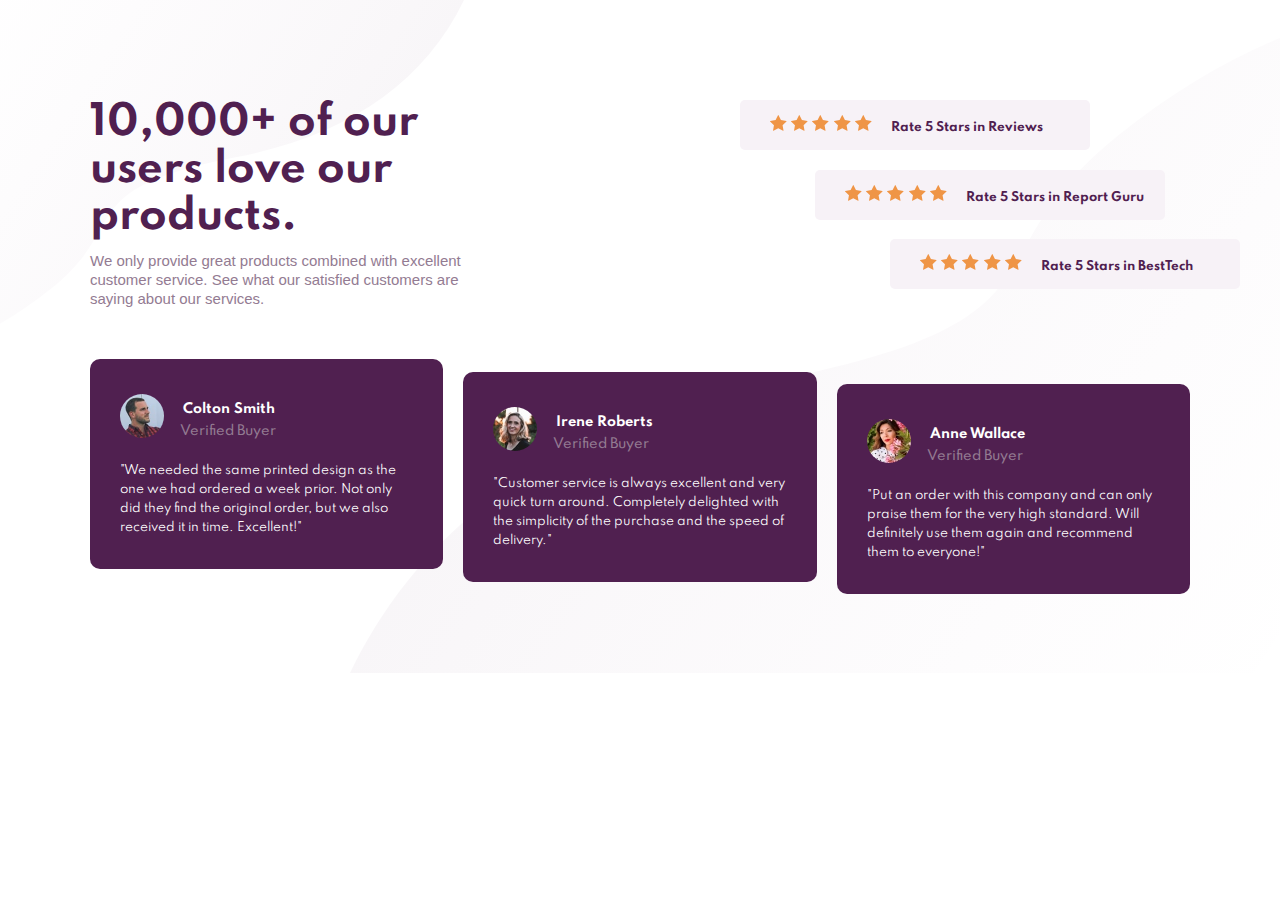
<file: index.html>
<!DOCTYPE html>
<html lang="en">
  <head>
    <meta charset="UTF-8" />
    <meta name="viewport" content="width=device-width, initial-scale=1.0" />
    <!-- displays site properly based on user's device -->
    <title>Frontend Mentor | Social proof section</title>
    <link rel="stylesheet" href="./css/style.css">
  </head>
  <body>
    <!-- Header -->
    <section class="header">
      <div class="container grid">
        <!-- Header Heading left -->
        <div class="header-heading">
          <h1 class="heading-text">10,000+ of our users love our products.
          </h1>
          <p class="heading-parghraph">We only provide great products combined with excellent customer service.
            See what our satisfied customers are saying about our services.
          </p>
        </div>
        <!-- Stars Rating -->
      <div class="flex-end">
        <div class="rating">
          <!-- item - 1 -->
          <div class="item-1 bg-color">
            <img src="./images/icon-star.svg" alt="">
            <img src="./images/icon-star.svg" alt="">
            <img src="./images/icon-star.svg" alt="">
            <img src="./images/icon-star.svg" alt="">
            <img src="./images/icon-star.svg" alt="">
            <span class="feedback">Rate 5 Stars in Reviews</span>
          </div>
          <!-- item - 2 -->
          <div class="item-2 bg-color">
            <img src="./images/icon-star.svg" alt="">
            <img src="./images/icon-star.svg" alt="">
            <img src="./images/icon-star.svg" alt="">
            <img src="./images/icon-star.svg" alt="">
            <img src="./images/icon-star.svg" alt="">
            <span class="feedback">Rate 5 Stars in Report Guru
            </span>
          </div>
          <!-- item - 3 -->
          <div class="item-3 bg-color">
            <img src="./images/icon-star.svg" alt="">
            <img src="./images/icon-star.svg" alt="">
            <img src="./images/icon-star.svg" alt="">
            <img src="./images/icon-star.svg" alt="">
            <img src="./images/icon-star.svg" alt="">
            <span class="feedback">Rate 5 Stars in BestTech</span>
          </div>
        </div>
      </div>
      </div>
    </section>
    <!-- Cards -->
    <section class="card">
      <div class="container grid">
        <!-- box-1 -->
    <div class="box-1 box">
      <img src="./images/image-colton.jpg" alt="">
      <span class="dev-name">Colton Smith </span>
      <p class="dev-position">Verified Buyer</p>
      <p class="dev-bio">"We needed the same printed design as the one we had ordered a week prior.
        Not only did they find the original order, but we also received it in time.
        Excellent!"
      </p>
    </div>
    <!-- box-2 -->
    <div class="box-2 box">
      <img src="./images/image-irene.jpg" alt="">
      <span class="dev-name">Irene Roberts  </span>
      <p class="dev-position">Verified Buyer</p>
      <p class="dev-bio">"Customer service is always excellent and very quick turn around. Completely
        delighted with the simplicity of the purchase and the speed of delivery."            
      </p>
    </div>
    <!-- box-3 -->
    <div class="box-3 box">
      <img src="./images/image-anne.jpg" alt="">
      <span class="dev-name">Anne Wallace</span>
      <p class="dev-position">Verified Buyer</p>
      <p class="dev-bio">"Put an order with this company and can only praise them for the very high
        standard. Will definitely use them again and recommend them to everyone!"
      </p>
    </div>
      </div>
    </section>
  </body>
</html>
</file>
<file: css/style.css>
/* Weights: 400, 500, 700 */

@font-face{
    font-family: rg;
    src: url("./../font/Spartan-Regular.ttf");
}
@font-face{
    font-family: md;
    src: url("./../font/Spartan-Medium.ttf");
}
@font-face{
    font-family: bo;
    src: url("./../font/Spartan-Bold.ttf");
}
:root{
    --Very-Dark-Magenta: hsl(300, 43%, 22%);
    --Soft-Pink: hsl(333, 80%, 67%);
    --Dark-Grayish-Magenta: hsl(303, 10%, 53%);
    --Light-Grayish-Magenta: hsl(300, 24%, 96%);
    --White: hsl(0, 0%, 100%);
}
*{
    box-sizing: border-box;
    margin: 0;
    padding: 0;
}
body{
    margin: 0;
    padding: 0;
    box-sizing: border-box;
    font-family: 'Spartan', sans-serif;
    font-size: 15px;
    background-color: #fff;
    background-image: url("./../images/bg-pattern-top-desktop.svg"), url("./../images/bg-pattern-bottom-desktop.svg");
    background-repeat: no-repeat, no-repeat;
    background-position: -120px 0, 350px 0px;
}
/* Basic styeling */
h1{
    font-weight: bo;
    color: var(--Very-Dark-Magenta);
}
h3{
    font-weight: md;
    color: var(--White);
}
p{
    font-weight: rg;
    line-height: 1.2rem;
}
/* Utilites */
.grid{
    display: grid;
    grid-template-columns: 35% 65%;
    margin: 0 auto;
    justify-content: space-between;
    gap: 50px;
}
.container{
    /* border: 1px solid red; */
    width: 1100px;
}
/* Header left */
.header-heading{
    margin-top: 100px;
}
.header-heading .heading-text{
    color: var(--Very-Dark-Magenta);
    font-family: bo;
    font-size: 2.5rem;
    padding-bottom: 10px;
}
.header-heading .heading-parghraph{
    color: var(--Dark-Grayish-Magenta);   
}
/* Header Right Rating */
.flex-end{
    margin-top: 100px;
    display: grid;
    justify-content: flex-end;
}
.rating{
    display: grid;
    width: 500px;
}
.bg-color{
    background-color: var(--Light-Grayish-Magenta);
    width: 350px;
    border-radius: 5px;
    height: 50px;
}
.bg-color *{
    position: relative;
    top: 15px;
    left: 30px;
}

.item-1{
    justify-self: flex-start;
}
.item-2{
    justify-self: center;
}
.item-3{
    justify-self: flex-end;
}
.feedback{
    font-family: bo;
    font-size: 12px;
    margin-left: 15px;
    color: var(--Very-Dark-Magenta);
}   
/* Card */
.card{
    margin-top: 50px;
}
.card .grid{
    grid-template-columns: repeat(3,1fr);
    height: 250px;
    justify-content: space-between;
    gap: 20px;
}
.box{
    background-color: var(--Very-Dark-Magenta);
    height: 210px;
    border-radius: 10px;
    padding: 35px 30px;
}
.box img{
    border-radius: 50%;
    width: 15%;
}
.dev-name{
    font-family: bo;
    font-size: 13px;
}
.dev-position{
    color: var(--Dark-Grayish-Magenta);
    font-family: md;
    font-size: 13px;
}
.dev-name, .dev-bio{
    color: var(--White);
}
.dev-name{
    position: relative;
    top: -25px;
    padding-left: 15px;
}
.dev-bio{
    font-family: rg;
    font-size: 12px;
}
.dev-position{
    position: relative;
    left: 60px;
    top: -20px;
}
.box-2{
    margin-top: 13px;
}
.box-3{
    margin-top: 25px;
}
</file>
